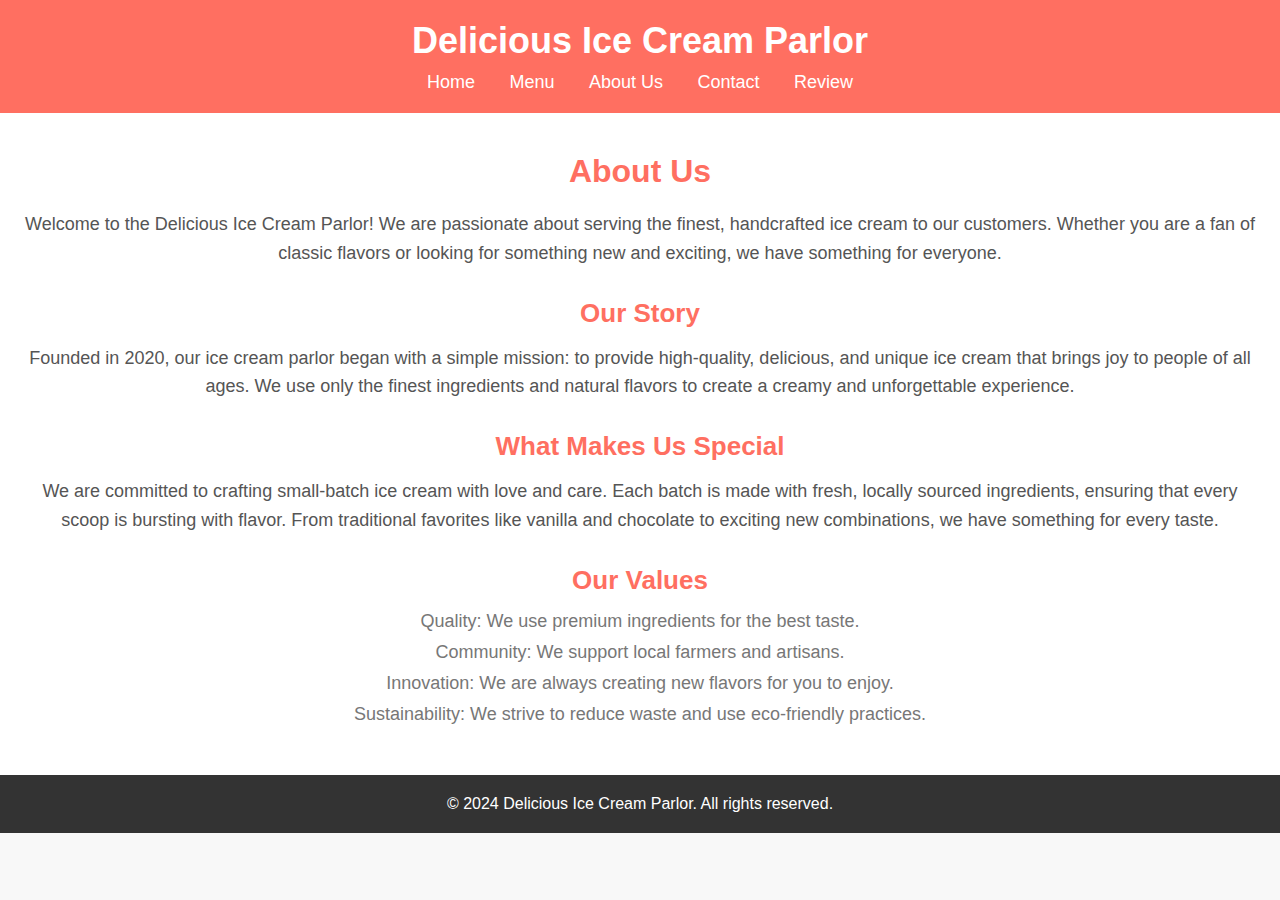
<file: about.html>
<!DOCTYPE html>
<html lang="en">
<head>
    <meta charset="UTF-8">
    <meta name="viewport" content="width=device-width, initial-scale=1.0">
    <title>Document</title>
    <link rel="stylesheet" href="style.css">

</head>
<body>
    <header>
        <div class="container">
            <h1>Delicious Ice Cream Parlor</h1>
            <nav>
                <ul>
                    <li><a href="index.html">Home</a></li>
                    <li><a href="menu.html">Menu</a></li>
                    <li><a href="about.html">About Us</a></li>
                    <li><a href="contact.html">Contact</a></li>
                    <li><a href="review.html">Review</a></li>
                </ul>
            </nav>
        </div>
    </header>
     <!-- About Section -->
     <section class="about-section">
        <div class="container">
            <h2>About Us</h2>
            <p>Welcome to the Delicious Ice Cream Parlor! We are passionate about serving the finest, handcrafted ice cream to our customers. Whether you are a fan of classic flavors or looking for something new and exciting, we have something for everyone.</p>

            <h3>Our Story</h3>
            <p>Founded in 2020, our ice cream parlor began with a simple mission: to provide high-quality, delicious, and unique ice cream that brings joy to people of all ages. We use only the finest ingredients and natural flavors to create a creamy and unforgettable experience.</p>

            <h3>What Makes Us Special</h3>
            <p>We are committed to crafting small-batch ice cream with love and care. Each batch is made with fresh, locally sourced ingredients, ensuring that every scoop is bursting with flavor. From traditional favorites like vanilla and chocolate to exciting new combinations, we have something for every taste.</p>

            <h3>Our Values</h3>
            <ul>
                <li>Quality: We use premium ingredients for the best taste.</li>
                <li>Community: We support local farmers and artisans.</li>
                <li>Innovation: We are always creating new flavors for you to enjoy.</li>
                <li>Sustainability: We strive to reduce waste and use eco-friendly practices.</li>
            </ul>
        </div>
    </section>

    <!-- Footer Section -->
    <footer>
        <div class="container">
            <p>&copy; 2024 Delicious Ice Cream Parlor. All rights reserved.</p>
        </div>
    </footer>
</body>
</html>
</file>
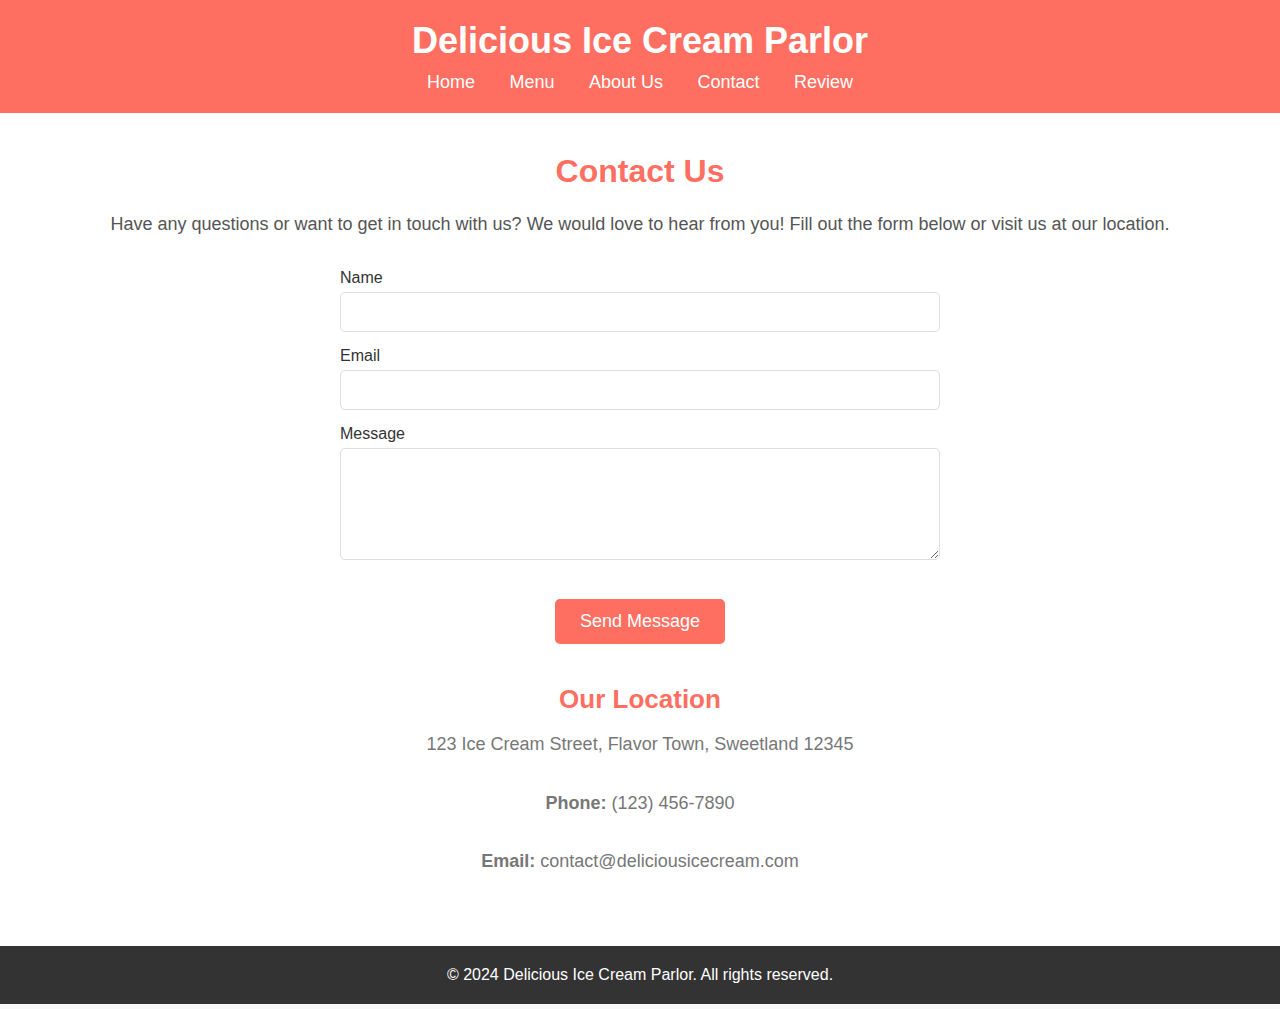
<file: contact.html>
<!DOCTYPE html>
<html lang="en">
<head>
    <meta charset="UTF-8">
    <meta name="viewport" content="width=device-width, initial-scale=1.0">
    <title>Document</title>
    <link rel="stylesheet" href="style.css">

</head>
<body>
    <header>
        <div class="container">
            <h1>Delicious Ice Cream Parlor</h1>
            <nav>
                <ul>
                    <li><a href="index.html">Home</a></li>
                    <li><a href="menu.html">Menu</a></li>
                    <li><a href="about.html">About Us</a></li>
                    <li><a href="contact.html">Contact</a></li>
                    <li><a href="review.html">Review</a></li>
                </ul>
            </nav>
        </div>
    </header>
    <!-- Contact Section -->
    <section class="contact-section">
        <div class="container">
            <h2>Contact Us</h2>
            <p>Have any questions or want to get in touch with us? We would love to hear from you! Fill out the form below or visit us at our location.</p>

            <!-- Contact Form -->
            <form action="#" method="post" class="contact-form">
                <div class="form-group">
                    <label for="name">Name</label>
                    <input type="text" id="name" name="name" required>
                </div>

                <div class="form-group">
                    <label for="email">Email</label>
                    <input type="email" id="email" name="email" required>
                </div>

                <div class="form-group">
                    <label for="message">Message</label>
                    <textarea id="message" name="message" rows="5" required></textarea>
                </div>

                <button type="submit" class="submit-btn">Send Message</button>
            </form>

            <!-- Location Info -->
            <div class="location">
                <h3>Our Location</h3>
                <p>123 Ice Cream Street, Flavor Town, Sweetland 12345</p>
                <p><strong>Phone:</strong> (123) 456-7890</p>
                <p><strong>Email:</strong> contact@deliciousicecream.com</p>
            </div>
        </div>
    </section>

    <!-- Footer Section -->
    <footer>
        <div class="container">
            <p>&copy; 2024 Delicious Ice Cream Parlor. All rights reserved.</p>
        </div>
    </footer>
</body>
</html>
</file>
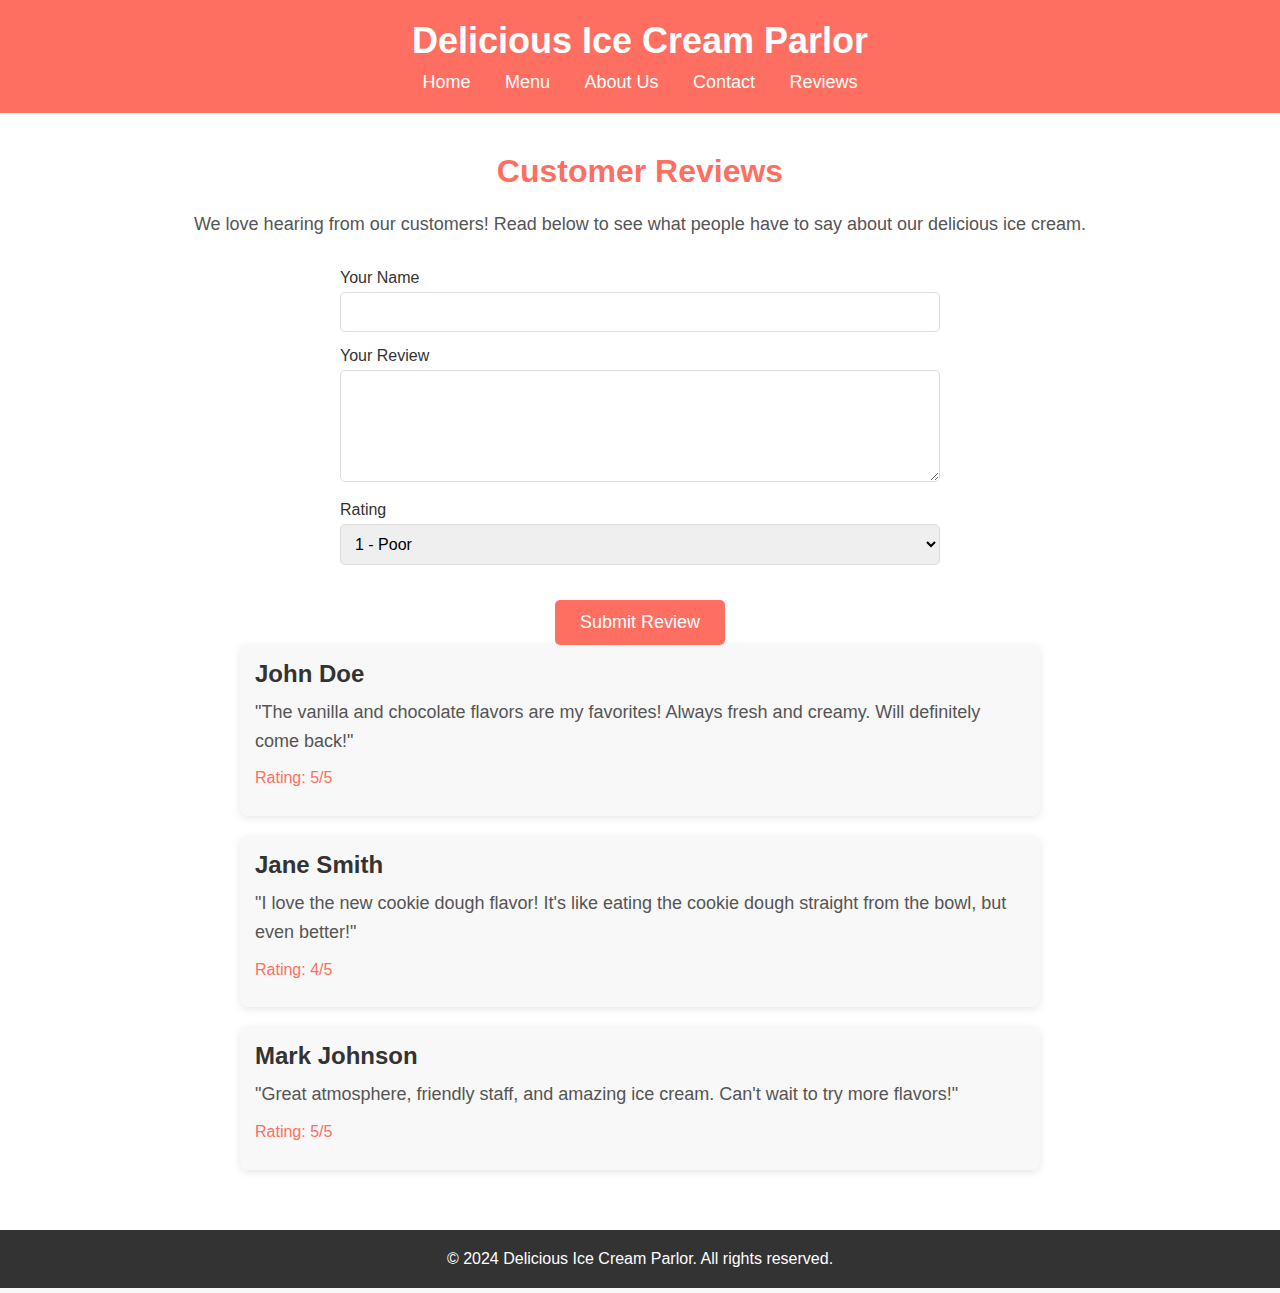
<file: review.html>
<!DOCTYPE html>
<html lang="en">
<head>
    <meta charset="UTF-8">
    <meta name="viewport" content="width=device-width, initial-scale=1.0">
    <title>Document</title>
    <link href="https://cdn.jsdelivr.net/npm/bootstrap@5.0.2/dist/css/bootstrap.min.css" rel="stylesheet" integrity="sha384-EVSTQN3/azprG1Anm3QDgpJLIm9Nao0Yz1ztcQTwFspd3yD65VohhpuuCOmLASjC" crossorigin="anonymous">
    <link rel="stylesheet" href="style.css">

</head>
<body>
    <header>
        <div class="container">
            <h1>Delicious Ice Cream Parlor</h1>
            <nav>
                <ul>
                    <li><a href="index.html">Home</a></li>
                    <li><a href="menu.html">Menu</a></li>
                    <li><a href="about.html">About Us</a></li>
                    <li><a href="contact.html">Contact</a></li>
                    <li><a href="reviews.html">Reviews</a></li>
                </ul>
            </nav>
        </div>
    </header>
    <!-- Reviews Section -->
    <section class="reviews-section">
        <div class="container">
            <h2>Customer Reviews</h2>
            <p>We love hearing from our customers! Read below to see what people have to say about our delicious ice cream.</p>

            <!-- Review Submission Form -->
            <form action="#" method="post" class="review-form">
                <div class="form-group">
                    <label for="name">Your Name</label>
                    <input type="text" id="name" name="name" required>
                </div>

                <div class="form-group">
                    <label for="review">Your Review</label>
                    <textarea id="review" name="review" rows="5" required></textarea>
                </div>

                <div class="form-group">
                    <label for="rating">Rating</label>
                    <select id="rating" name="rating" required>
                        <option value="1">1 - Poor</option>
                        <option value="2">2 - Fair</option>
                        <option value="3">3 - Good</option>
                        <option value="4">4 - Very Good</option>
                        <option value="5">5 - Excellent</option>
                    </select>
                </div>

                <button type="submit" class="submit-btn">Submit Review</button>
            </form>

            <!-- Display Reviews -->
            <div class="review-list">
                <div class="review-item">
                    <h3>John Doe</h3>
                    <p>"The vanilla and chocolate flavors are my favorites! Always fresh and creamy. Will definitely come back!"</p>
                    <p class="rating">Rating: 5/5</p>
                </div>
                <div class="review-item">
                    <h3>Jane Smith</h3>
                    <p>"I love the new cookie dough flavor! It's like eating the cookie dough straight from the bowl, but even better!"</p>
                    <p class="rating">Rating: 4/5</p>
                </div>
                <div class="review-item">
                    <h3>Mark Johnson</h3>
                    <p>"Great atmosphere, friendly staff, and amazing ice cream. Can't wait to try more flavors!"</p>
                    <p class="rating">Rating: 5/5</p>
                </div>
            </div>
        </div>
    </section>

    <!-- Footer Section -->
    <footer>
        <div class="container">
            <p>&copy; 2024 Delicious Ice Cream Parlor. All rights reserved.</p>
        </div>
    </footer>
    <script src="https://cdn.jsdelivr.net/npm/bootstrap@5.3.3/dist/js/bootstrap.bundle.min.js" integrity="sha384-YvpcrYf0tY3lHB60NNkmXc5s9fDVZLESaAA55NDzOxhy9GkcIdslK1eN7N6jIeHz" crossorigin="anonymous"></script>
</body>

</html>
</file>
<file: style.css>
/* Reset some default styles */
* {
    margin: 0;
    padding: 0;
    box-sizing: border-box;
}

/* Basic body styling */
body {
    font-family: 'Arial', sans-serif;
    background-color: #f8f8f8;
    color: #333;
}

/* Header styling */
header {
    background-color: #ff6f61;
    padding: 20px 0;
    text-align: center;
    color: white;
}

header h1 {
    font-size: 36px;
    margin-bottom: 10px;
}

header nav ul {
    list-style: none;
}

header nav ul li {
    display: inline;
    margin: 0 15px;
}

header nav ul li a {
    color: white;
    text-decoration: none;
    font-size: 18px;
}

header nav ul li a:hover {
    text-decoration: underline;
}

/* Main Section Styling */
.main-section {
    background-color: #ffe0b2;
    padding: 40px 0;
    text-align: center;
}

.main-section h2 {
    font-size: 32px;
    color: #333;
}

.main-section p {
    font-size: 20px;
    color: #555;
    margin-top: 10px;
}
.hero{
    display: flex;
    justify-content: space-evenly;
    
}

/* Menu Section Styling */

.menu-section {
    background-color: #fff;
    padding: 40px 0;
    text-align: center;
}

.menu-section h2 {
    font-size: 30px;
    color: #ff6f61;
    margin-bottom: 20px;
}

.menu-items {
    display: flex;
    justify-content: space-around;
    flex-wrap: wrap;
}

.menu-item {
    width:30%;
    margin: 20px 0;
    text-align: center;
}

.menu-item img {
    width: 100%;
    border-radius: 8px;
    transition: transform 0.3s ease-in-out;
}

.menu-item img:hover {
    transform: scale(1.1);
}

.menu-item h3 {
    font-size: 24px;
    color: #333;
    margin-top: 15px;
}

.menu-item p {
    color: #777;
}

.menu-items{
    display: flex;
    justify-content: center;
    align-items: center;
}
button a {
    background-color: #ff6f61;
    text-decoration: none;
    color:white;
    border-radius: 20px;
    border: none;
    margin-left: auto;
    margin-right: auto;
}
.about{
    display: flex;
    justify-content: center;
    align-items: center;
}
.contact{
    display: flex;
    justify-content: center;
    align-items: center;

}


/* Footer Styling */
footer {
    background-color: #333;
    color: white;
    padding: 20px 0;
    text-align: center;
    font-size: 16px;
}

footer p {
    margin: 0;
}


/* Ice Cream Menu Section */
.menu-section {
    background-color: #fff;
    padding: 40px 0;
    text-align: center;
}

.menu-section h2 {
    font-size: 30px;
    color: #ff6f61;
    margin-bottom: 30px;
}

.menu-items {
    display: grid;
    grid-template-columns: repeat(auto-fill, minmax(250px, 1fr));
    gap: 30px;
    justify-content: center;
}

.menu-item {
    background-color: #f8f8f8;
    border-radius: 8px;
    padding: 20px;
    text-align: center;
    box-shadow: 0 2px 8px rgba(0, 0, 0, 0.1);
    transition: transform 0.3s ease-in-out;
}

.menu-item:hover {
    transform: scale(1.05);
}

.menu-item img {
    width: 100%;
    border-radius: 8px;
    margin-bottom: 15px;
}

.menu-item h3 {
    font-size: 24px;
    color: #333;
    margin-bottom: 10px;
}

.menu-item p {
    color: #777;
    margin-bottom: 10px;
}

.menu-item span {
    font-size: 20px;
    color: #ff6f61;
    font-weight: bold;
}

/* Footer Section */
footer {
    background-color: #333;
    color: white;
    padding: 20px 0;
    text-align: center;
    font-size: 16px;
}

footer p {
    margin: 0;
}

/**about page**/

/* About Section Styling */
.about-section {
    background-color: #fff;
    padding: 40px 20px;
    text-align: center;
}

.about-section h2 {
    font-size: 32px;
    color: #ff6f61;
    margin-bottom: 20px;
}

.about-section p {
    font-size: 18px;
    color: #555;
    line-height: 1.6;
    margin-bottom: 20px;
}

.about-section h3 {
    font-size: 26px;
    color: #ff6f61;
    margin-top: 30px;
    margin-bottom: 15px;
}

.about-section ul {
    list-style: none;
    padding-left: 0;
}

.about-section ul li {
    font-size: 18px;
    color: #777;
    margin-bottom: 10px;
}

/* Footer Section */
footer {
    background-color: #333;
    color: white;
    padding: 20px 0;
    text-align: center;
    font-size: 16px;
}

footer p {
    margin: 0;
}



/**contact**/

/* Contact Section */
.contact-section {
    background-color: #fff;
    padding: 40px 20px;
    text-align: center;
}

.contact-section h2 {
    font-size: 32px;
    color: #ff6f61;
    margin-bottom: 20px;
}

.contact-section p {
    font-size: 18px;
    color: #555;
    line-height: 1.6;
    margin-bottom: 30px;
}

/* Contact Form */
.contact-form {
    display: flex;
    flex-direction: column;
    align-items: center;
    max-width: 600px;
    margin: 0 auto;
}

.contact-form .form-group {
    margin-bottom: 15px;
    width: 100%;
    text-align: left;
}

.contact-form label {
    font-size: 16px;
    color: #333;
    margin-bottom: 5px;
    display: block;
}

.contact-form input, .contact-form textarea {
    width: 100%;
    padding: 10px;
    font-size: 16px;
    border-radius: 5px;
    border: 1px solid #ddd;
}

.contact-form input:focus, .contact-form textarea:focus {
    outline: none;
    border-color: #ff6f61;
}

.contact-form button.submit-btn {
    background-color: #ff6f61;
    color: white;
    padding: 12px 25px;
    font-size: 18px;
    border: none;
    border-radius: 5px;
    cursor: pointer;
    margin-top: 20px;
}

.contact-form button.submit-btn:hover {
    background-color: #ff5733;
}

/* Location Information */
.location {
    margin-top: 40px;
    text-align: center;
}

.location h3 {
    font-size: 26px;
    color: #ff6f61;
    margin-bottom: 15px;
}

.location p {
    font-size: 18px;
    color: #777;
}

/* Footer Section */
footer {
    background-color: #333;
    color: white;
    padding: 20px 0;
    text-align: center;
    font-size: 16px;
}

footer p {
    margin: 0;
}


/***reviews page**/

.reviews-section {
    background-color: #fff;
    padding: 40px 20px;
    text-align: center;
}

.reviews-section h2 {
    font-size: 32px;
    color: #ff6f61;
    margin-bottom: 20px;
}

.reviews-section p {
    font-size: 18px;
    color: #555;
    line-height: 1.6;
    margin-bottom: 30px;
}

/* Review Form */
.review-form {
    display: flex;
    flex-direction: column;
    align-items: center;
    max-width: 600px;
    margin: 0 auto;
}

.review-form .form-group {
    margin-bottom: 15px;
    width: 100%;
    text-align: left;
}

.review-form label {
    font-size: 16px;
    color: #333;
    margin-bottom: 5px;
    display: block;
}

.review-form input, .review-form textarea, .review-form select {
    width: 100%;
    padding: 10px;
    font-size: 16px;
    border-radius: 5px;
    border: 1px solid #ddd;
}

.review-form input:focus, .review-form textarea:focus, .review-form select:focus {
    outline: none;
    border-color: #ff6f61;
}

.review-form button.submit-btn {
    background-color: #ff6f61;
    color: white;
    padding: 12px 25px;
    font-size: 18px;
    border: none;
    border-radius: 5px;
    cursor: pointer;
    margin-top: 20px;
}


.review-form button.submit-btn:hover {
    background-color: #ff5733;
}

/* Review Display Section */
.review-list {
    margin-top: 40px;
    text-align: left;
    max-width: 800px;
    margin: 0 auto;
}


.review-item {
    background-color: #f8f8f8;
    padding: 15px;
    border-radius: 8px;
    margin-bottom: 20px;
    box-shadow: 0 2px 8px rgba(0, 0, 0, 0.1);
}

.review-item h3 {
    font-size: 24px;
    color: #333;
    margin-bottom: 10px;
}

.review-item p {
    font-size: 18px;
    color: #555;
    margin-bottom: 10px;
}

.review-item .rating {
    font-size: 16px;
    color: #ff6f61;
}

footer {
    background-color: #333;
    color: white;
    padding: 20px 0;
    text-align: center;
    font-size: 16px;
}

footer p {
    margin: 0;
}
</file>
